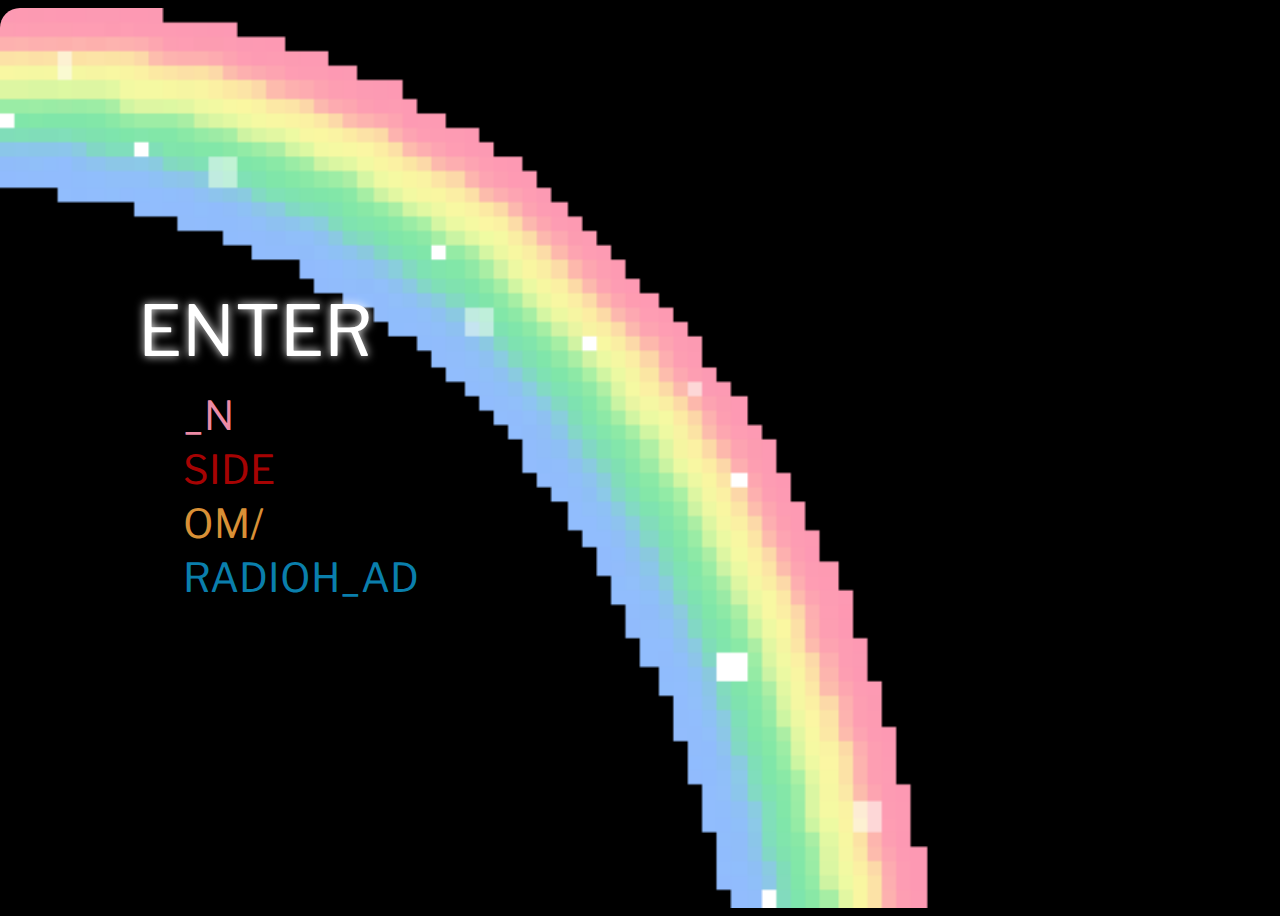
<file: index.html>
<!DOCTYPE html>
<html lang="en">
<head>
    <meta charset="UTF-8">
    <meta http-equiv="X-UA-Compatible" content="IE=edge">
    <meta name="viewport" content="width=device-width, initial-scale=1.0">
    <title>Index</title>
    <link rel="stylesheet" href="css/index.css">
    
</head>
<body>
    <div class="index-content-div"> <!-- Wrapper for resten av div'er og elementer. Bruker denne for å lettere posisjonere ting.-->
        <div id="wrapper">
            <a href="main.html" id="enter-btn">ENTER</a> <!--Knapp som fører brukeren til neste side-->
            <div class="text-p"> <br><br>
                <p id="p-1">_N</p>
                <p id="p-2">SIDE</p>
                <!--Hover over "OM" teksten for å se hvem som laget nettsiden!-->
                <p id="p-3">OM/</p>
                <div id="credit-box"><p>MADE BY:<br><br> ALEKSANDER <br> BJARKI <br> SIGURD</p></div>
                <p id="p-4">RADIOH_AD</p>
            </div>
        </div>
        <img id="rainbowhead" src="images/rainbowhead.gif" alt="Rainbow"><!-- Background gif-->
    </div>
</body>
</html>
</file>
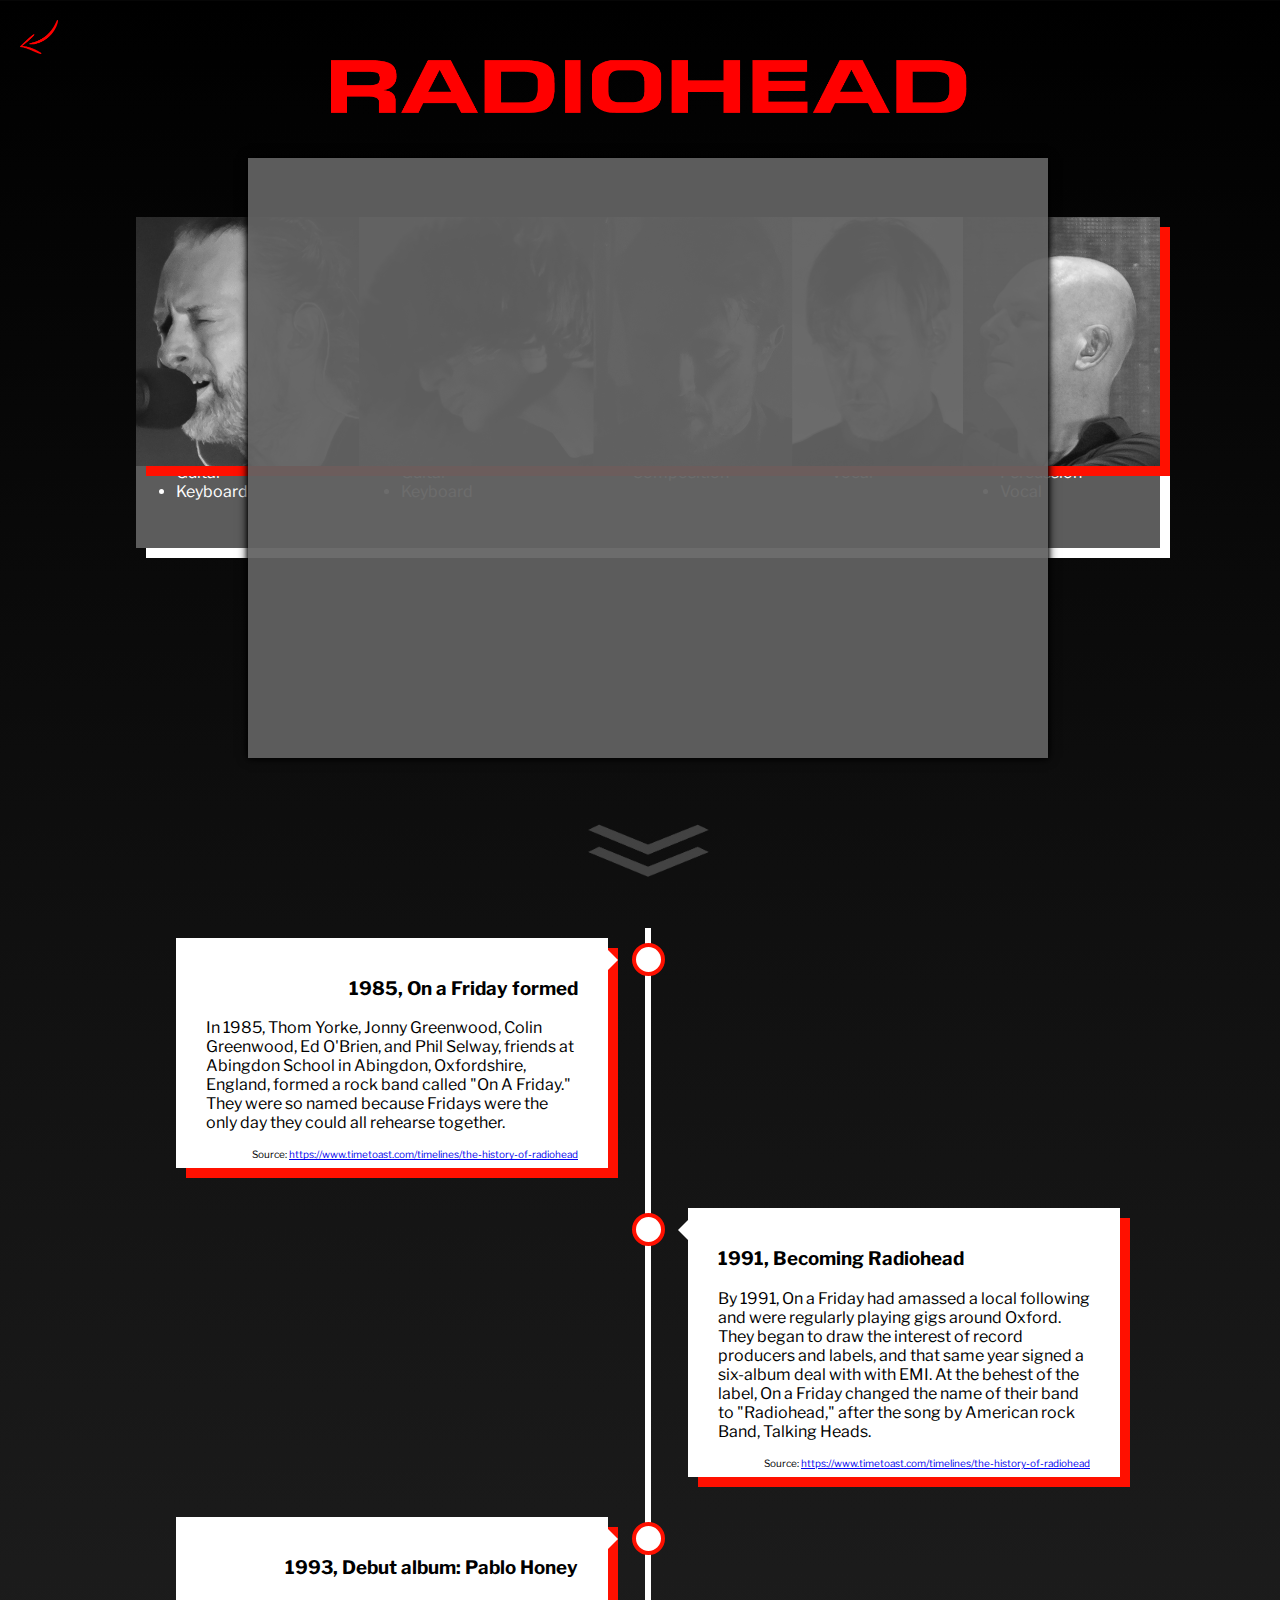
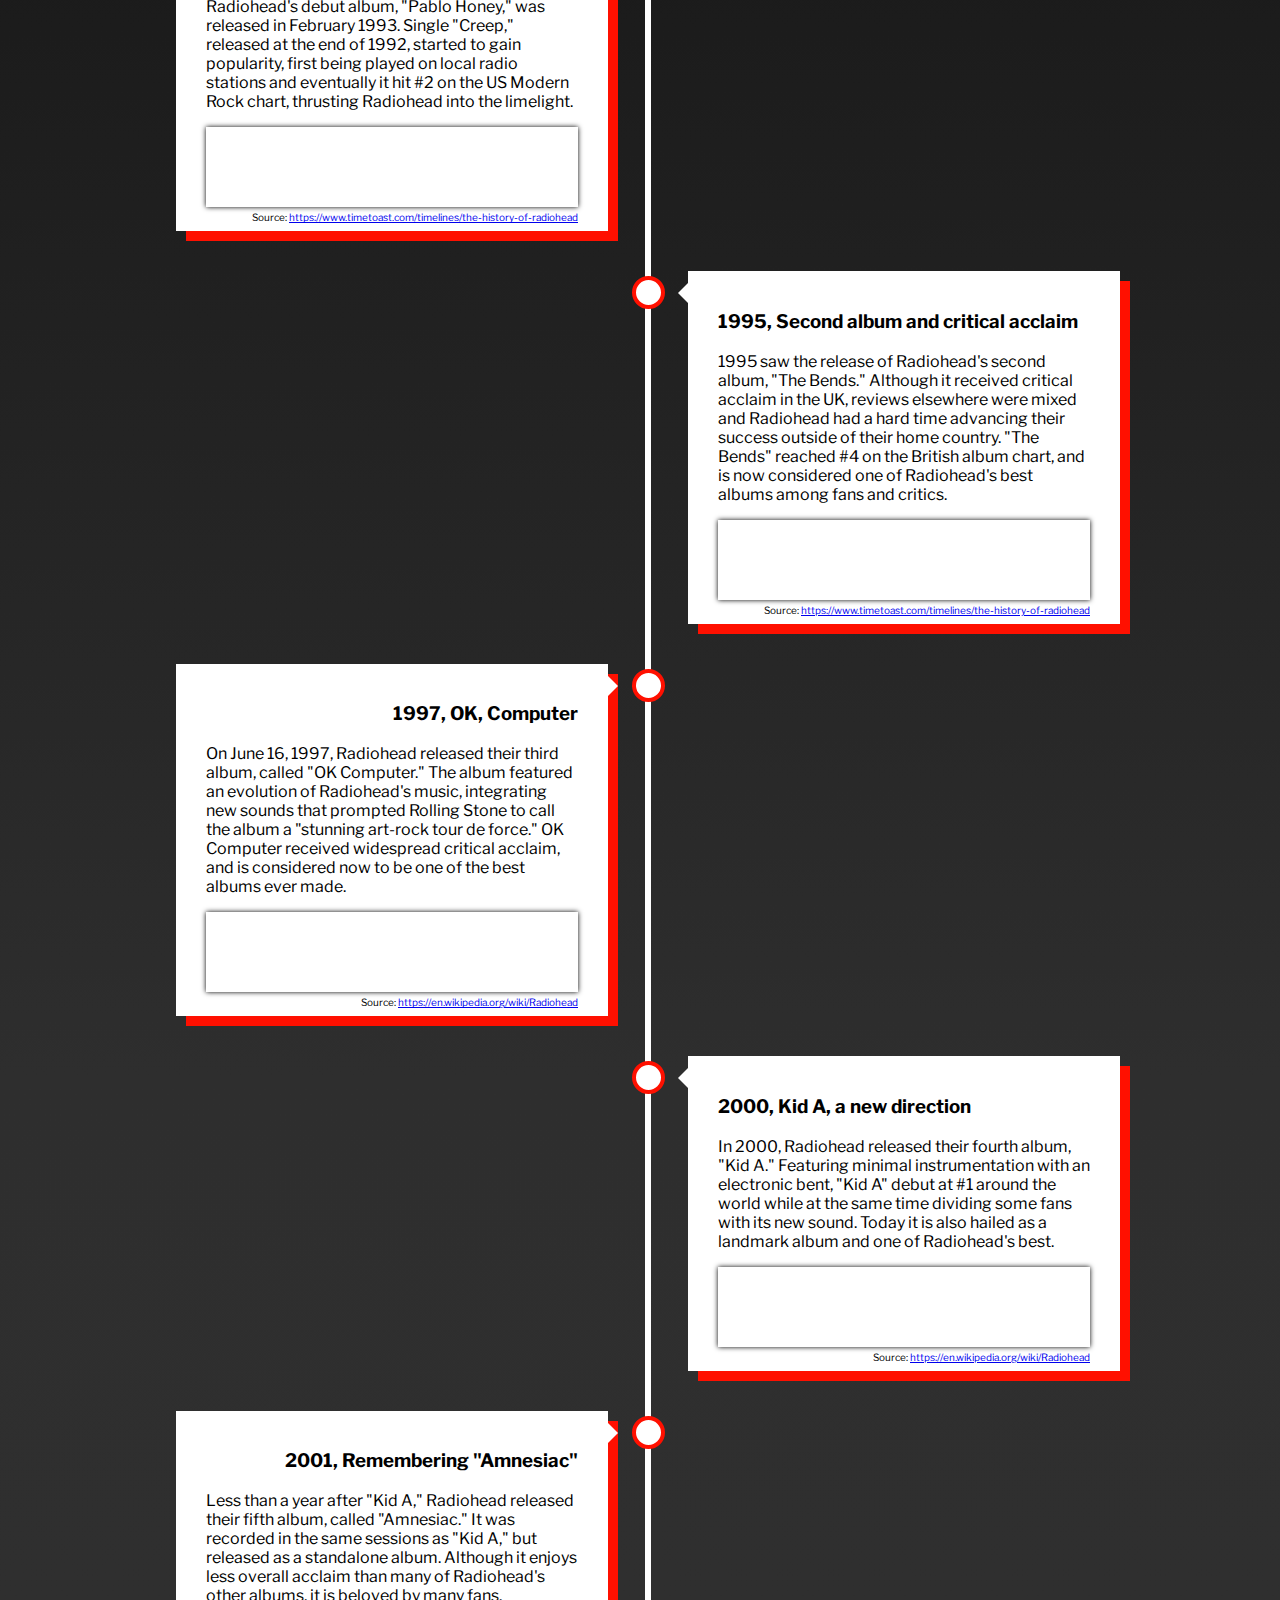
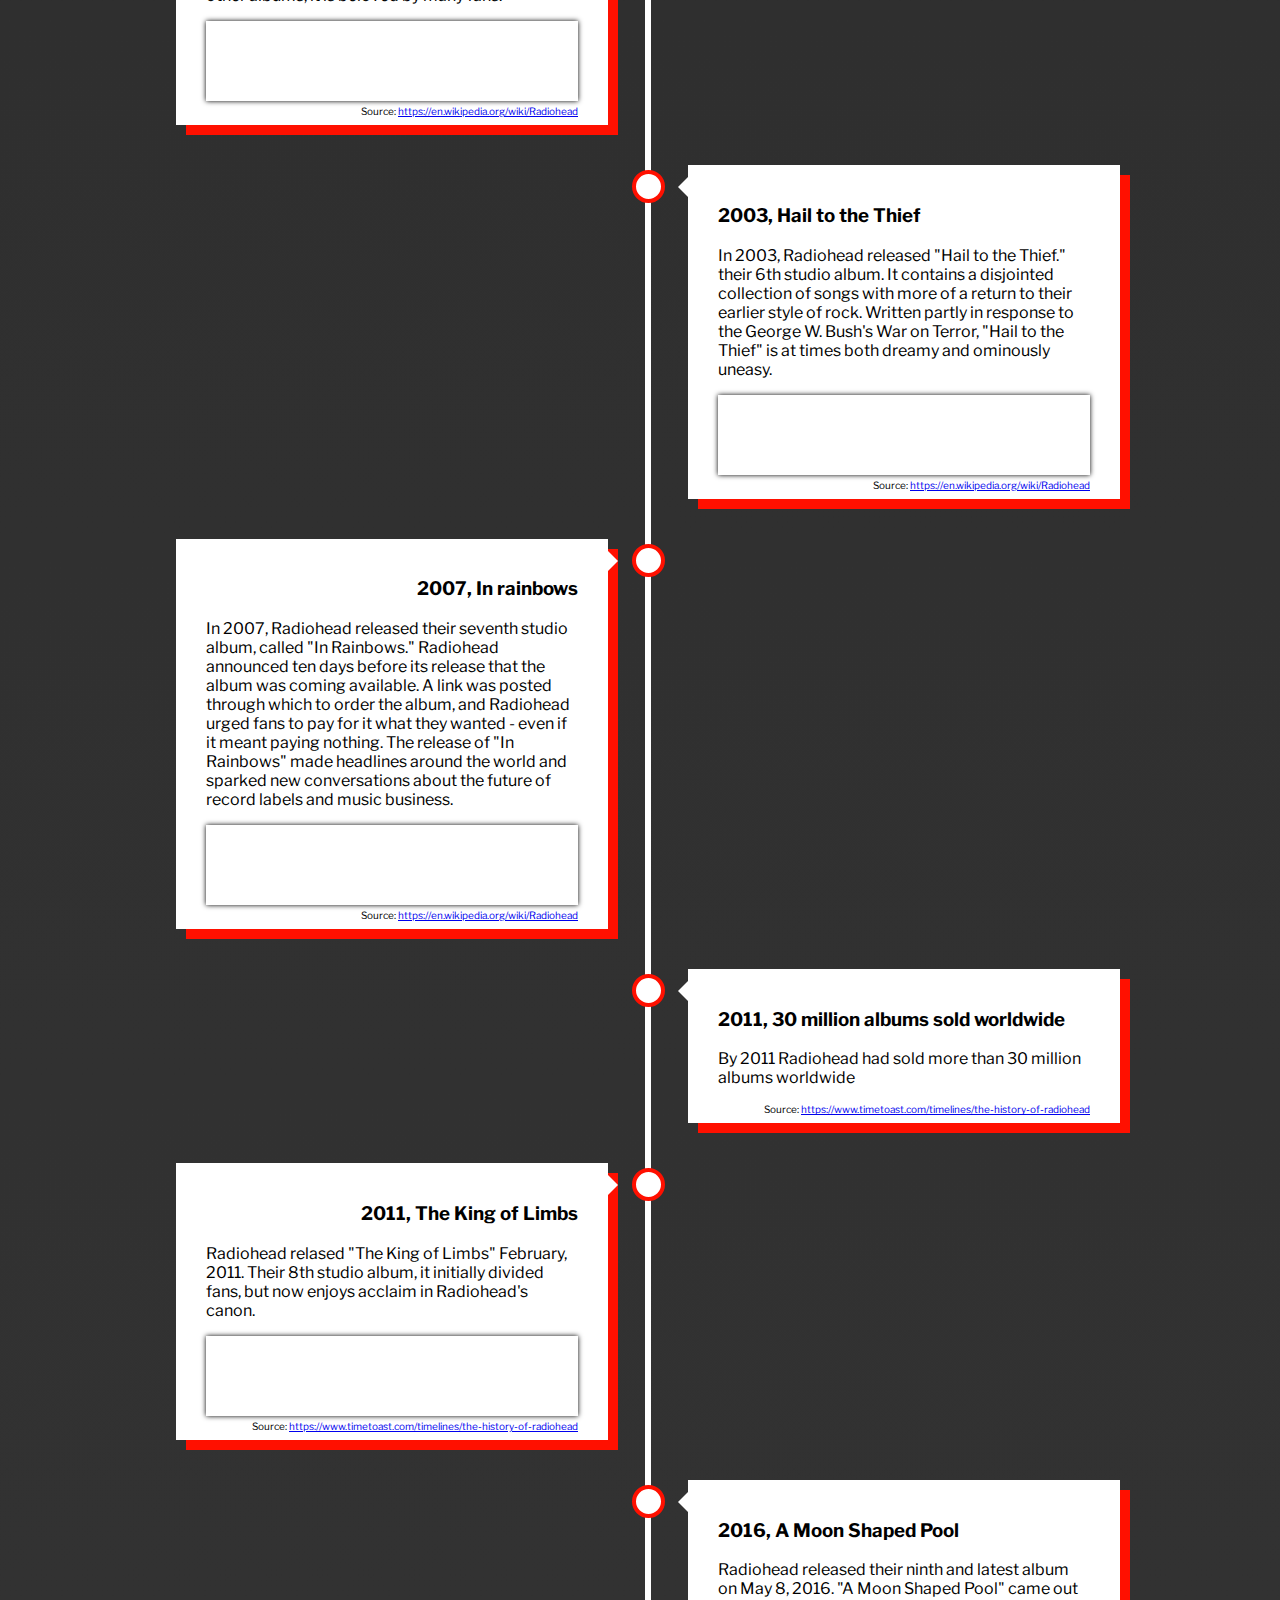
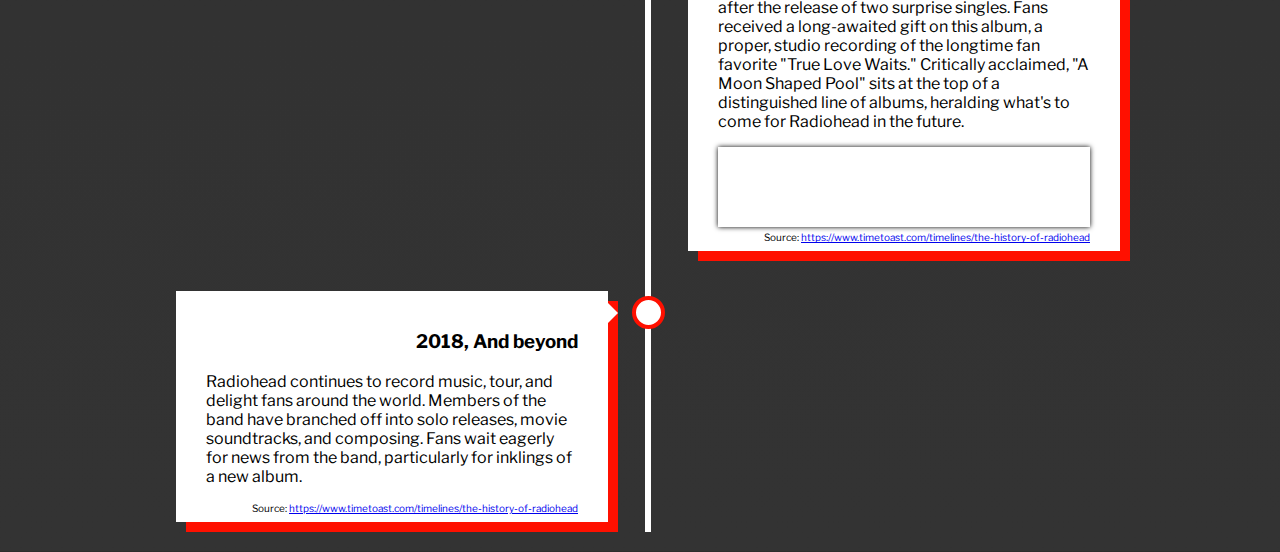
<file: main.html>
<!DOCTYPE html>
<html lang="en">
<head>
    <meta charset="UTF-8">
    <meta http-equiv="X-UA-Compatible" content="IE=edge">
    <meta name="viewport" content="width=device-width, initial-scale=1.0">
    <title>Main</title>
    <link rel="stylesheet" href="css/main.css">
</head>
<body>

    <div class="main-content-div">

    <!-- 
        Main content div fungerer som en wrapper for resten av koden.
        Det meste av div'er posisjoneres i henhold til denne div'en 
    -->

        <!--Trykk på Radiohead-logoen for å få en live-konsert opplevelse!-->
        <input type="checkbox" id="live-div">
        <label for="live-div" id="live-div">
            <img src="images/radiohead-logo.png" alt="Radiohead logo, button for live concert">
        </label>
        <div id="hidden-live" class="hidden-element hidden-live">
            <iframe width="800" height="600" src="https://www.youtube.com/embed/DWuAn6C8Mfc" title="YouTube video player" frameborder="0" allow="accelerometer; autoplay; clipboard-write; encrypted-media; gyroscope; picture-in-picture" allowfullscreen></iframe>
        </div>

        <!--Trykk på bildet av Radiohead sine medlemmer for å få informasjon om de!-->
        <input type="checkbox" id="backstage-div">
        <label for="backstage-div" id="backstage-div">
            <img src="images/radioheader.jpg" alt="Radiohead header image">
        </label>

        <!-- Her begynner skjult boks med backstage info -->
        <div id="hidden-backstage" class="hidden-element hidden-backstage">      
            <div id="backstage-content">
                <div class="about-artists">
                    <h1>Thom Yorke</h1>
                    <h2>Instruments:</h2>
                    <ul>
                        <li>Vocal</li>  
                        <li>Guitar</li>
                        <li>Keyboard</li>
                    </ul>
                </div>
                <div class="about-artists">
                    <h1>Jonny Greenwood</h1>
                    <h2>Instruments:</h2>
                    <ul>
                        <li>Vocal</li>  
                        <li>Guitar</li>
                        <li>Keyboard</li>
                    </ul>
                </div>
                <div class="about-artists">
                    <h1>Colin Greenwood</h1>
                    <h2>Instruments:</h2>
                    <ul>
                        <li>Bass</li>  
                        <li>Composition</li>
                    </ul>
                </div>
                <div class="about-artists">
                    <h1>Ed O'Brien</h1>
                    <h2>Instruments:</h2>
                    <ul>
                        <li>Guitar</li>  
                        <li>Vocal</li>
                    </ul>
                </div>
                <div class="about-artists">
                    <h1>Philip Selway</h1>
                    <h2>Instruments:</h2>
                    <ul>
                        <li>Drums</li>  
                        <li>Percussion</li>
                        <li>Vocal</li>
                    </ul>
                </div>
            </div> 
        </div>

    <!-- Knapp med animasjon som peker ned mot timelinen -->
        <img src="images/double-down-arrow.png" alt="Down arrow" id="down-arrow">
    </div> 

    <!-- Her begynner timelinen -->
    <div class="timeline-div">
        <div class="container left-side">
            <div class="timeline-content">
                <h3>1985, On a Friday formed</h3>
                <p>In 1985, Thom Yorke, Jonny Greenwood, Colin Greenwood, Ed O'Brien, and Phil Selway, friends at Abingdon School in Abingdon, Oxfordshire, England, formed a rock band called "On A Friday." They were so named because Fridays were the only day they could all rehearse together.</p>
                <div class="source">Source: <a href="https://www.timetoast.com/timelines/the-history-of-radiohead">https://www.timetoast.com/timelines/the-history-of-radiohead</a></div>
            </div>
        </div>
        <div class="container right-side">
            <div class="timeline-content">
                <h3>1991, Becoming Radiohead</h3>
                <p>By 1991, On a Friday had amassed a local following and were regularly playing gigs around Oxford. They began to draw the interest of record producers and labels, and that same year signed a six-album deal with with EMI. At the behest of the label, On a Friday changed the name of their band to "Radiohead," after the song by American rock Band, Talking Heads.</p>
                <div class="source">Source: <a href="https://www.timetoast.com/timelines/the-history-of-radiohead">https://www.timetoast.com/timelines/the-history-of-radiohead</a></div>
            </div>
        </div>
        <div class="container left-side">
            <div class="timeline-content">
                <h3>1993, Debut album: Pablo Honey</h3>
                <p>Radiohead's debut album, "Pablo Honey," was released in February 1993. Single "Creep," released at the end of 1992, started to gain popularity, first being played on local radio stations and eventually it hit #2 on the US Modern Rock chart, thrusting Radiohead into the limelight.</p>
                <iframe src="https://open.spotify.com/embed/album/3gBVdu4a1MMJVMy6vwPEb8" width="100%" height="80" frameBorder="0" allowtransparency="true" allow="encrypted-media"></iframe>
                <div class="source">Source: <a href="https://www.timetoast.com/timelines/the-history-of-radiohead">https://www.timetoast.com/timelines/the-history-of-radiohead</a></div>
            </div>
        </div>
        <div class="container right-side">
            <div class="timeline-content">
                <h3>1995, Second album and critical acclaim</h3>
                <p>1995 saw the release of Radiohead's second album, "The Bends." Although it received critical acclaim in the UK, reviews elsewhere were mixed and Radiohead had a hard time advancing their success outside of their home country. "The Bends" reached #4 on the British album chart, and is now considered one of Radiohead's best albums among fans and critics.</p>
                <iframe src="https://open.spotify.com/embed/album/35UJLpClj5EDrhpNIi4DFg" width="100%" height="80" frameBorder="0" allowtransparency="true" allow="encrypted-media"></iframe>
                <div class="source">Source: <a href="https://www.timetoast.com/timelines/the-history-of-radiohead">https://www.timetoast.com/timelines/the-history-of-radiohead</a></div>
            </div>
        </div>
        <div class="container left-side">
            <div class="timeline-content">
                <h3>1997, OK, Computer</h3>
                <p>On June 16, 1997, Radiohead released their third album, called "OK Computer." The album featured an evolution of Radiohead's music, integrating new sounds that prompted Rolling Stone to call the album a "stunning art-rock tour de force." OK Computer received widespread critical acclaim, and is considered now to be one of the best albums ever made.</p>
                <iframe src="https://open.spotify.com/embed/album/6dVIqQ8qmQ5GBnJ9shOYGE" width="100%" height="80" frameBorder="0" allowtransparency="true" allow="encrypted-media"></iframe>
                <div class="source">Source: <a href="https://en.wikipedia.org/wiki/Radiohead">https://en.wikipedia.org/wiki/Radiohead</a></div>
            </div>
        </div>
        <div class="container right-side">
            <div class="timeline-content">
                <h3>2000, Kid A, a new direction</h3>
                <p>In 2000, Radiohead released their fourth album, "Kid A." Featuring minimal instrumentation with an electronic bent, "Kid A" debut at #1 around the world while at the same time dividing some fans with its new sound. Today it is also hailed as a landmark album and one of Radiohead's best.</p>
                <iframe src="https://open.spotify.com/embed/album/6GjwtEZcfenmOf6l18N7T7" width="100%" height="80" frameBorder="0" allowtransparency="true" allow="encrypted-media"></iframe>
                <div class="source">Source: <a href="https://en.wikipedia.org/wiki/Radiohead">https://en.wikipedia.org/wiki/Radiohead</a></div>
            </div>
        </div>
        <div class="container left-side">
            <div class="timeline-content">
                <h3>2001, Remembering "Amnesiac"</h3>
                <p>Less than a year after "Kid A," Radiohead released their fifth album, called "Amnesiac." It was recorded in the same sessions as "Kid A," but released as a standalone album. Although it enjoys less overall acclaim than many of Radiohead's other albums, it is beloved by many fans.</p>
                <iframe src="https://open.spotify.com/embed/album/1HrMmB5useeZ0F5lHrMvl0" width="100%" height="80" frameBorder="0" allowtransparency="true" allow="encrypted-media"></iframe>
                <div class="source">Source: <a href="https://en.wikipedia.org/wiki/Radiohead">https://en.wikipedia.org/wiki/Radiohead</a></div>
            </div>
        </div>
        <div class="container right-side">
            <div class="timeline-content">
                <h3>2003, Hail to the Thief</h3>
                <p>In 2003, Radiohead released "Hail to the Thief." their 6th studio album. It contains a disjointed collection of songs with more of a return to their earlier style of rock. Written partly in response to the George W. Bush's War on Terror, "Hail to the Thief" is at times both dreamy and ominously uneasy.</p>
                <iframe src="https://open.spotify.com/embed/album/5mzoI3VH0ZWk1pLFR6RoYy" width="100%" height="80" frameBorder="0" allowtransparency="true" allow="encrypted-media"></iframe>
                <div class="source">Source: <a href="https://en.wikipedia.org/wiki/Radiohead">https://en.wikipedia.org/wiki/Radiohead</a></div>
            </div>
        </div>
        <div class="container left-side">
            <div class="timeline-content">
                <h3>2007, In rainbows</h3>
                <p>In 2007, Radiohead released their seventh studio album, called "In Rainbows." Radiohead announced ten days before its release that the album was coming available. A link was posted through which to order the album, and Radiohead urged fans to pay for it what they wanted - even if it meant paying nothing. The release of "In Rainbows" made headlines around the world and sparked new conversations about the future of record labels and music business.</p>
                <iframe src="https://open.spotify.com/embed/album/5vkqYmiPBYLaalcmjujWxK" width="100%" height="80" frameBorder="0" allowtransparency="true" allow="encrypted-media"></iframe>
                <div class="source">Source: <a href="https://en.wikipedia.org/wiki/Radiohead">https://en.wikipedia.org/wiki/Radiohead</a></div>
            </div>
        </div>
        <div class="container right-side">
            <div class="timeline-content">
                <h3>2011, 30 million albums sold worldwide</h3>
                <p>By 2011 Radiohead had sold more than 30 million albums worldwide</p>
                <div class="source">Source: <a href="https://www.timetoast.com/timelines/the-history-of-radiohead">https://www.timetoast.com/timelines/the-history-of-radiohead</a></div>
            </div>
        </div>
        <div class="container left-side">
            <div class="timeline-content">
                <h3>2011, The King of Limbs</h3>
                <p>Radiohead relased "The King of Limbs" February, 2011. Their 8th studio album, it initially divided fans, but now enjoys acclaim in Radiohead's canon.</p>
                <iframe src="https://open.spotify.com/embed/album/3P17levwUPzmFfLYdAK3A7" width="100%" height="80" frameBorder="0" allowtransparency="true" allow="encrypted-media"></iframe>
                <div class="source">Source: <a href="https://www.timetoast.com/timelines/the-history-of-radiohead">https://www.timetoast.com/timelines/the-history-of-radiohead</a></div>
            </div>
        </div>
        <div class="container right-side">
            <div class="timeline-content">
                <h3>2016, A Moon Shaped Pool</h3>
                <p>Radiohead released their ninth and latest album on May 8, 2016. "A Moon Shaped Pool" came out after the release of two surprise singles. Fans received a long-awaited gift on this album, a proper, studio recording of the longtime fan favorite "True Love Waits." Critically acclaimed, "A Moon Shaped Pool" sits at the top of a distinguished line of albums, heralding what's to come for Radiohead in the future.</p>
                <iframe src="https://open.spotify.com/embed/album/2ix8vWvvSp2Yo7rKMiWpkg" width="100%" height="80" frameBorder="0" allowtransparency="true" allow="encrypted-media"></iframe>
                <div class="source">Source: <a href="https://www.timetoast.com/timelines/the-history-of-radiohead">https://www.timetoast.com/timelines/the-history-of-radiohead</a></div>
            </div>
        </div>
        <div class="container left-side">
            <div class="timeline-content">
                <h3>2018, And beyond</h3>
                <p>Radiohead continues to record music, tour, and delight fans around the world. Members of the band have branched off into solo releases, movie soundtracks, and composing. Fans wait eagerly for news from the band, particularly for inklings of a new album.</p>
                <div class="source">Source: <a href="https://www.timetoast.com/timelines/the-history-of-radiohead">https://www.timetoast.com/timelines/the-history-of-radiohead</a></div>
            </div>
        </div>
    </div>
        
        <!-- Knapp som leder tilbake til index-siden -->
        <a href="index.html" id="back-to-index-a"><img src="images/back-arrow.png" id="back-button" alt="Back arrow"></a>
</body>
</html>
</file>
<file: css/index.css>
/*Vi importerte en font fra google som lignet på den som ble brukt på In Rainbows-plata.*/
@import url('https://fonts.googleapis.com/css2?family=Libre+Franklin&display=swap');

/*Styling på hoved boksen i index.*/
.index-content-div {
    min-width: 1024px;
    width: 100vw;
    min-height:768px;
    height: 100vh;
    position: relative;
    left: 50%;
    margin: 0;
    transform: translateX(-50%);
    border-radius: 20px;
    overflow: hidden;
}

/*Bakgrunnsfarge + fjerning av overflow, samt posisjonering for wrapper.*/
body {
    position: relative;
    background-color: rgb(0, 0, 0);
    overflow: hidden;
}

/*Gjør at alle elementene inni wrapper har en bestemt position, border, padding, font-size og font familie.*/
#wrapper>* {
    position: absolute;
    top: 30%;
    left: 10%;
    border-radius: 20px;
    padding: 10px;
    font-size: 40px;
    font-family: 'Libre Franklin', sans-serif, 'Franklin Gothic Medium';
}

/*Dette er stylingen til enter-knappens utgangspunkt*/
#enter-btn {
    color: white;
    font-size: 70px;
    text-decoration: none;
    z-index: 1;
    text-shadow: white 0 0 10px;
}

/*On hover setter bakgrunnen til (linear-gradient)regnbuefarge
og animerer den frem og tilbake. -webkit-background-clip og 
background-clip viser så bakgrunnen som tekst i animasjonen(gitt at man
setter color til transparent), 
dermed blir kun texten animert som en regnbue.
Pekeren blir også endret til et bilde av Radiohead logoen. */
#enter-btn:hover {
    background: linear-gradient(to right, #EC8AA5, #A60303, #D99036, #0A7FAC);
    -webkit-background-clip: text;
    background-clip: text;
    color: transparent;
    animation-name: rainbow-road;
    animation-duration: 6s;
    animation-timing-function: ease-in-out;
    animation-iteration-count: infinite;
    background-size: 400% 100%;
    text-shadow: none;
    cursor: url(../images/radiohead-cursor-smol.png) 45 36, auto;
}

.text-p {
    padding-top: 70px;
}

.text-p>* {
    margin: 5px;
    padding-left: 40px;
}

#p-1 {
    color: #EC8AA5;
}

#p-2 {
    color: #A60303;
}

#p-3 {
    color: #D99036;
    width: 90px;
}

/*On hover:Endrer pekeren til et bilde av Radiohead logoen*/
#p-3:hover {
    color: white;
    text-shadow: white 0 0 10px;
    cursor: url(../images/radiohead-cursor-smol.png) 45 36, auto;
}

#credits-img {
    display: none;
}
/*Bruker pseudoklasser for å endre credit-box når man hovrer over p-3.*/
#p-3:hover ~ #credit-box {
    display: block;
    position: fixed;
    animation-name: credit-animation;
    animation-duration: 1s;
    animation-iteration-count: 1;
    animation-fill-mode: forwards;
}

#p-4 {
    color: #0A7FAC;
}

/*Bruker pseudoklasser for å endre text-p når man hovrer over enter-btn.*/
#enter-btn:hover+.text-p>* {
    color: #FFFFFF;
    text-shadow: white 0 0 10px;
}

#rainbowhead {
    height: 160%;
}

#credit-box {
    display: none;
    position: static;
    color: white;
    top: 100px;
    text-align: center;
    width: fit-content;
}

/*Animasjoner*/

/*Animasjonen under: vises når man hover'er over om.*/
@keyframes credit-animation {
    from {
        right: -500px;
        opacity: 0%;
    }
    
    to {
        right: 50px;
        opacity: 100%;
    }
}

/*Animasjonen under: Lager en regnbue-aktig animasjon kun på texten til "ENTER".*/
@keyframes rainbow-road {
    0%,
    100% {
        background-position: 0 0;
    }
    50% {
        background-position: 100% 0;
    }
}
</file>
<file: css/main.css>
@import url('https://fonts.googleapis.com/css2?family=Libre+Franklin&display=swap');

body {
    position: relative;
    background: linear-gradient(to bottom, #000000, #2E2E2E, #333333);
    width: 100vw;
    overflow-x: hidden;
}

/*Her styler vi main-content-div'en, gjør den relativ
og alt inne i den som absolute.*/
.main-content-div {
    flex-direction: row;
    width: 100vw;
    height: 100vh;
    position: relative;
}

.main-content-div >*{
    position: absolute;
}

/*Her styler vi og posisjonerer live-div'en.*/
#live-div {
    padding-top: 200px; 
    left: 50%;    
    position: relative;
}

#live-div >img {
    width: 50vw;
    transform: translateX(-50%);
}

/*Her styler vi den skjulte div'en som inneholder
live-konsert fra Radiohead.*/
#live-div:checked+label+#hidden-live {
    display: flex;
    z-index: 2;
    animation-name: live-animation;
    animation-duration: 1s;
    animation-iteration-count: 1;
    animation-fill-mode: forwards;
}

#live-div:not(:checked)+label+#hidden-live {
    display: flex;
    z-index: 2;
    animation-name: live-animation-unchecked;
    animation-duration: 1s;
    animation-iteration-count: 1;
    animation-fill-mode: forwards;
}

/*Div'ene under bilder av artistene og informasjon om de
gjennom en skjult div.*/
#backstage-div {
    padding-top: 200px; 
    left: 50%;   
    top: 5%; 
    position: relative;
    z-index: 1;
    margin: 0 auto;
}

#backstage-div > img {
    width: 80vw;
    transform: translateX(-50%);
    box-shadow: #FF1000 10px 10px 0px;
}

/*Her oppretter vi en grid for å skille mellom artistenes
informasjon, kolonnene er ikke like store grunnet at
artistenes del av hovedbilde ikke er det.*/
#backstage-content{
    display: grid;
    grid-template-columns: 22% 22.5% 19.5% 16.5% 19.5%;
    width: 80vw;
}

/*Dette er stylingen til den skjulte backstage-div'en.*/
#backstage-div:checked+label+#hidden-backstage {
    display: flex;
    z-index: 0;
    animation-name: backstage-animation;
    animation-duration: 1s;
    animation-iteration-count: 1;
    animation-fill-mode: forwards;
}

/*not() er ikke bra. Ganske mye bugs, men fungerer her.*/
#backstage-div:not(:checked)+label+#hidden-backstage {
    display: flex;
    z-index: 0;
    animation-name: backstage-animation-unchecked;
    animation-duration: 1s;
    animation-iteration-count: 1;
    animation-fill-mode:forwards;
}

/*Dette er stylingen til teksten med info om artistene.*/
.about-artists {
    color: white;
    font-family: 'Libre Franklin', sans-serif, 'Franklin Gothic Medium';
}

.about-artists > h1 {
    font-size: 1em;
    text-align: center;
}

.about-artists > h2 {
    font-size: 0.9em;
    text-align: center;
}

/*Her gir vi en overordnet styling til alle de skjulte
elementene med en klasse.*/
.hidden-element {
    display: none;
    position: absolute;
    left:50%;
    top:50%;
    transform: translateX(-50%)translateY(-50%);
    width: 80wh;
    height: 600px;
    background-color: #626262ef;
    box-shadow: black 0 0 10px;
}

.hidden-backstage {
    width: 80vw;
    max-height: 20vh;
    box-shadow: white 10px 10px 0 0;
}

/*Her gis en liten subtil skygge til alle elementene vi 
henter fra Spotify og Youtube.*/
iframe {
    box-shadow: black 0px 0px 5px;
}

/*Vi bruker labels med input="checkbox" som en button. 
Setter display:none; for å gjemme den unna, da den kun brukes 
for å påvirke andre id'er/class'er.*/
input {
    display: none;
}

#backstage-div:not(:checked) ~ #down-arrow {
    animation-name: hoverUpDown;
    animation-iteration-count: infinite;
    animation-timing-function: ease-in-out;
    animation-duration: 2s;
}

#down-arrow {
    width: 20%;
    top: 90%;
    left: 50%;
    transform: translateX(-50%);
    opacity: 30%;
}


/* 
Her starter stylingen for timelinen.
*/


.timeline-div >* {
    box-sizing: border-box;
    font-family: 'Libre Franklin', sans-serif, 'Franklin Gothic Medium';
}

/*Dette er stylingen som setter rammene for hele timelinen.*/
.timeline-div {
    position: relative;
    max-width: 80vw;
    min-width: 1024px;
    margin: 0 auto;
}

/*Dette er stylingen for selve linjen i timelinen.*/
.timeline-div::after {
    content: '';
    position: absolute;
    width: 6px;
    background-color: white;
    top: 0;
    bottom: 0;
    left: 50%;
    margin-left: -3px;
}

/*Dette er stylingen for selve boksene med info.*/
.container {
    padding: 10px 40px;
    position: relative;
    background-color: white;
    width: 50%;
    margin: 20px 0 20px 0;    
}

/*Dette er stylingen for sirklene som er på linjene.*/
.container::after {
    content: '';
    position: absolute;
    width: 25px;
    height: 25px;
    right: -17px;
    background-color: white;
    border: 4px solid #FF1000;
    top: 15px;
    border-radius: 50%;
    z-index: 1;
}

/*Disse kodene posisjonerer hvert boks enten til
venstre eller høyre.*/
.left-side {
    left: 0%;
    background-color: transparent;
}

.left-side > .timeline-content > h3 {
    text-align: right;
}

.right-side {
    left: 50%;
    background-color: transparent;
}

.right-side > .timeline-content > h3 {
    text-align: left;
}

/*Lager pilen til midt-linjen fra timeline-content boksen på venstre side.*/
.left-side::before {
    content: "";
    height: 0;
    position: absolute;
    top: 22px;
    width: 0;
    z-index: 1;
    right: 30px;
    border: medium solid white;
    border-width: 10px 0 10px 10px;
    border-color: transparent transparent transparent white;
}

/*Samme som .left-side::before bare i andre veien.*/
.right-side::before {
    content:"";
    height: 0;
    position: absolute;
    top: 22px;
    width: 0;
    z-index: 1;
    left: 30px;
    border: medium solid white;
    border-width: 10px 10px 10px 0;
    border-color: transparent white transparent transparent;
}

.right-side::after {
    left: -16px;
}

/*Denne stylingen endrer på innholdet i boksene.*/
.timeline-content {
    padding: 20px 30px;
    background-color: white;
    position: relative;
    box-shadow: #FF1000 10px 10px 0px;
} 

/*Dette er stylingen til kilde-teksten vår på hver boks.*/
.source {
    font-size: 10px;
    font-size: italic;
    float: right;
}

/*Denne stylingen er for tilbake-knappen*/
#back-button {
    position: fixed;
    width: 3%;
    left: 20px;
    top: 20px;
}


/*
Animasjoner
*/


/*Animasjonen under: Viser en youtube video av en radiohead konsert/live-session.Vises når checkbox på en label er :checked.*/
@keyframes live-animation {
    from{
        top: -600px;
    }
    to {
        justify-content:center;
    }
}

/*Animasjonen under: Gjemmes når checkbox på en label er inaktiv (not(:checked))
Problemet med dette er at når man laster inn siden så vises disse animasjonene som
skjer når label'sene er unchecked fordi de labels-neutral-status er unchecked.
Kunne løst dette med å påvirke animasjonen som fører boksen tilbake med en 
input checkbox/label for div'ene som vises med @keyframes live-animation.*/
@keyframes live-animation-unchecked {
    from {
        justify-content: center;
    }
    to {
        top: -600px;
    }
}

/*Animasjonen under: Samme type animasjon som live-animation.*/
@keyframes backstage-animation {
    from{
    opacity: 0;
    }
    to {
        left:50%;
        top: 75vh;
        justify-content: center;
        opacity: 1;
        z-index: 3;
    }
}

/*Animasjonen under: Samme type animasjon som live-backstage-unchecked.*/
@keyframes backstage-animation-unchecked {
    from {
        opacity: 1;
        left: 50%;
        top: 73%;
        justify-content: center;
    }
    to {
        left:50%;
        top:50%;
        justify-content: center;
        opacity: 0;
    }
}

/*Animasjonen under: Beveger pilen før timeline opp og ned.*/
@keyframes hoverUpDown {
    0%, 100% {
        transform: translateY(0)translateX(-50%);
    }
    50% {
        transform: translateY(-10px)translateX(-50%);
    }
}
</file>
